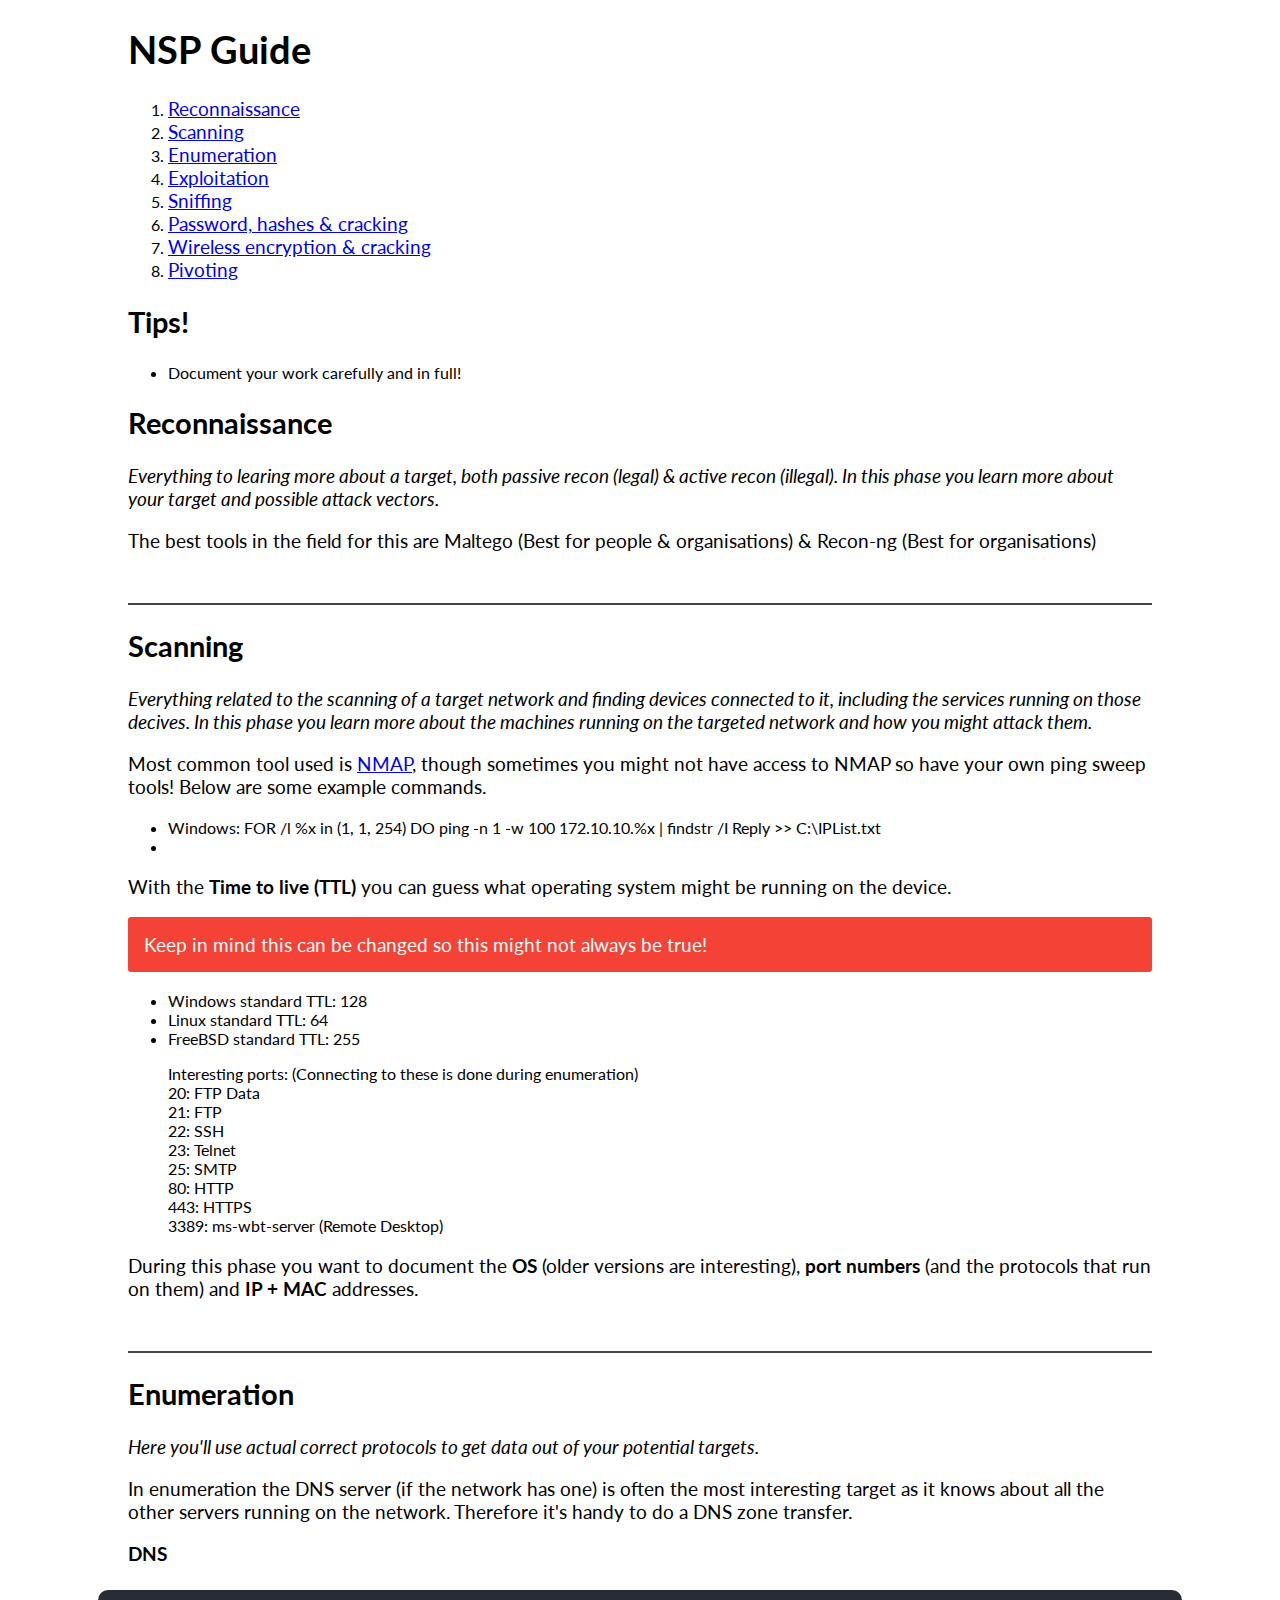
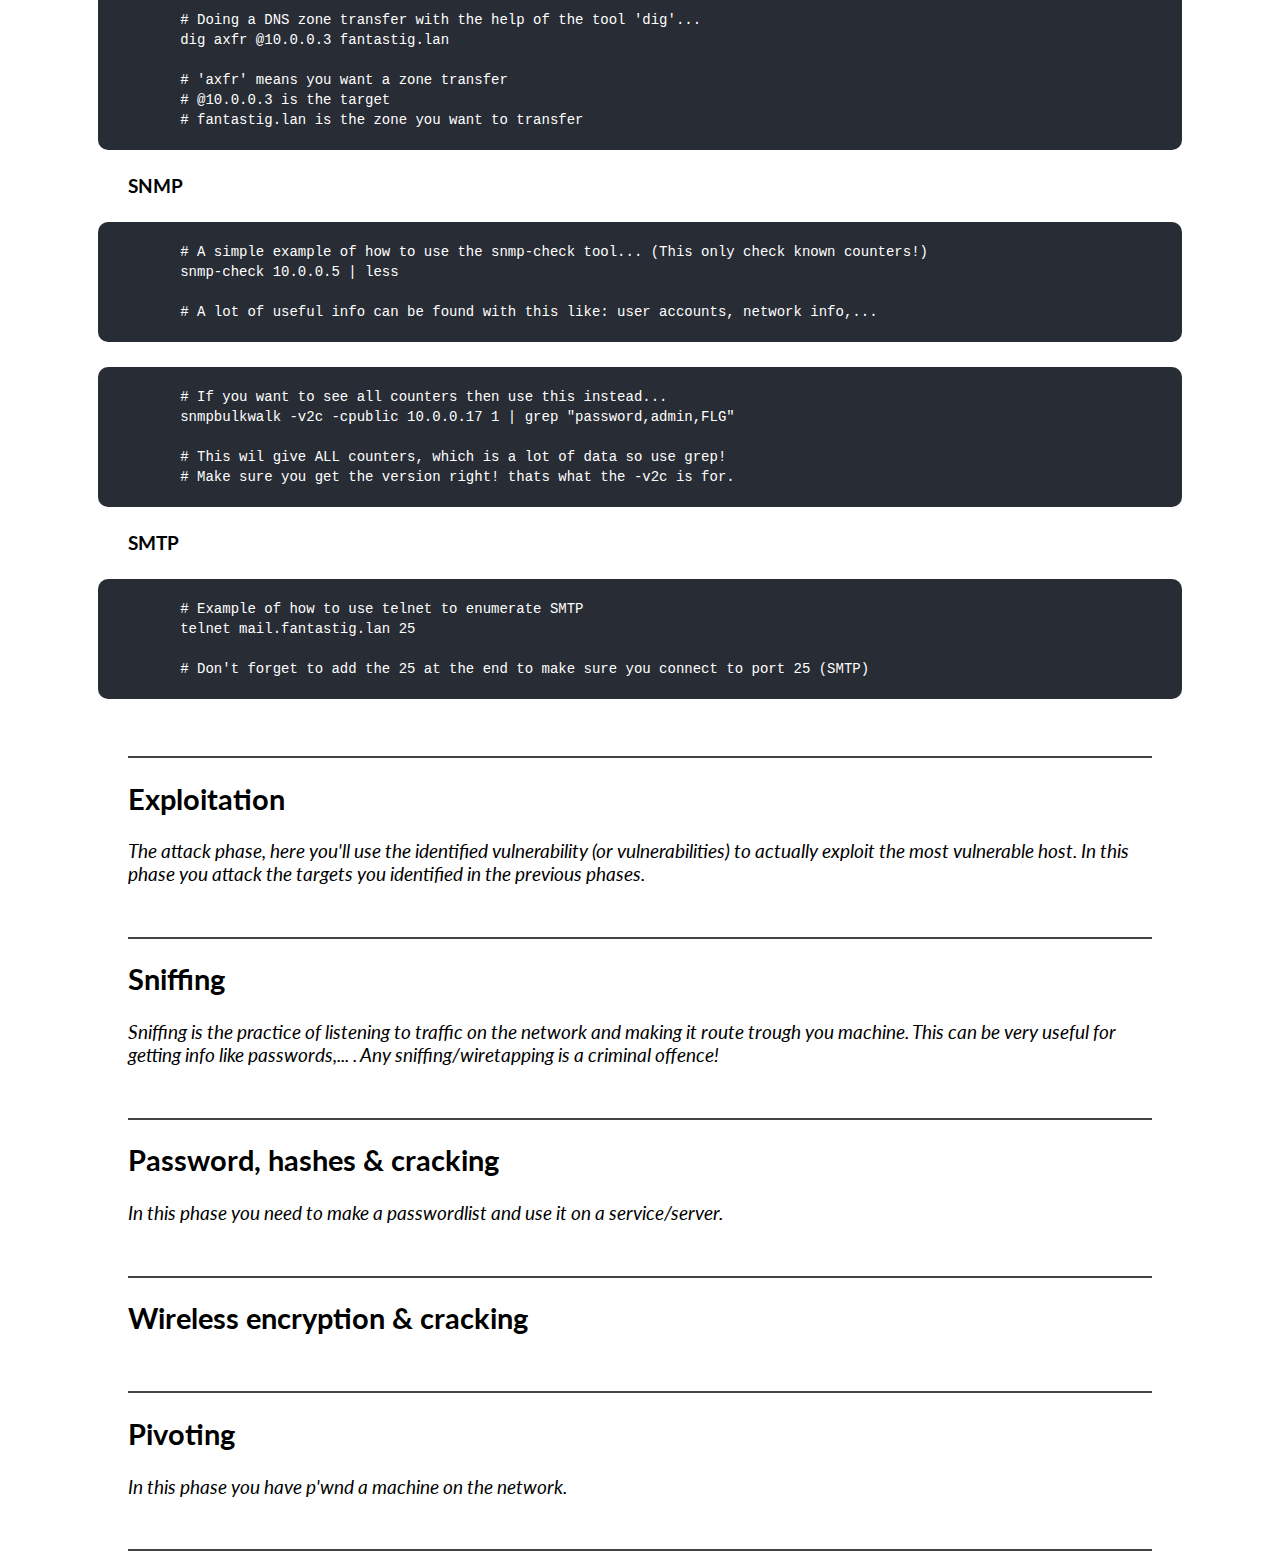
<file: index.html>
<!DOCTYPE html>
<html lang="en">
<head>
  <meta charset="UTF-8">
  <meta name="viewport" content="width=device-width, initial-scale=1.0">
  <meta http-equiv="X-UA-Compatible" content="ie=edge">
  <title>Let me be your guide young one...</title>
  <link href="https://fonts.googleapis.com/css?family=Lato" rel="stylesheet">
  <link rel="stylesheet" href="css/style.css">
</head>
<body>
  <header>
    <h1>NSP Guide</h1>
  </header>
  <nav>
    <ol>
      <li><a href="#reconnaissance">Reconnaissance</a></li>
      <li><a href="#scanning">Scanning</a></li>
      <li><a href="#enumeration">Enumeration</a></li>
      <li><a href="#exploitation">Exploitation</a></li>
      <li><a href="#sniffing">Sniffing</a></li>
      <li><a href="#password">Password, hashes & cracking</a></li>
      <li><a href="#wireless">Wireless encryption & cracking</a></li>
      <li><a href="#pivoting">Pivoting</a></li>
    </ol>
  </nav>

  <main>
    <h2>Tips!</h2>
    <ul>
      <li>Document your work carefully and in full!</li>
    </ul>
    <article id="reconnaissance">
      <h2>Reconnaissance</h2>
      <p class="subtitle">Everything to learing more about a target, both passive recon (legal) & active recon (illegal).
        In this phase you learn more about your target and possible attack vectors.</p>
      <p>The best tools in the field for this are Maltego (Best for people & organisations) & Recon-ng (Best for organisations)</p>
    </article>
    <article id="scanning">
      <h2>Scanning</h2>
      <p class="subtitle">Everything related to the scanning of a target network and finding devices connected to it, including the services running on those decives.
      In this phase you learn more about the machines running on the targeted network and how you might attack them.</p>

      <p>Most common tool used is <a href="details/nmap.html" target="_blank">NMAP</a>, though sometimes you might not have access to NMAP so have your own ping sweep tools! Below are some example commands.</p>
      <ul>
        <li>Windows: FOR /l %x in (1, 1, 254) DO ping -n 1 -w 100 172.10.10.%x | findstr /I Reply >> C:\IPList.txt</li>
        <li><!-- TODO: Add linux command --></li>
      </ul>
      <p>With the <span class="term">Time to live (TTL)</span> you can guess what operating system might be running on the device.</p>
      <p class="warning">Keep in mind this can be changed so this might not always be true!</p>

      <ul>
        <li>Windows standard TTL: 128</li>
        <li>Linux standard TTL: 64</li>
        <li>FreeBSD standard TTL: 255</li>
      </ul>

      <ul class="nodots">
          <li>Interesting ports: (Connecting to these is done during enumeration)</li>
          <li>20: FTP Data</li>
          <li>21: FTP</li>
          <li>22: SSH</li>
          <li>23: Telnet</li>
          <li>25: SMTP</li>
          <li>80: HTTP</li>
          <li>443: HTTPS</li>
          <li>3389: ms-wbt-server (Remote Desktop)</li>
        </ul>
  
        <p>During this phase you want to document the <span class="term">OS</span> (older versions are interesting), <span class="term">port numbers</span>
          (and the protocols that run on them) and <span class="term">IP + MAC</span> addresses.</p>

    </article>
    <article id="enumeration">
      <h2>Enumeration</h2>
      <p class="subtitle">Here you'll use actual correct protocols to get data out of your potential targets.</p>

      <p>In enumeration the DNS server (if the network has one) is often the most interesting target as it knows about 
        all the other servers running on the network. Therefore it's handy to do a DNS zone transfer. 
      </p>
      <h3>DNS</h3>
      <div class="code">
        # Doing a DNS zone transfer with the help of the tool 'dig'...
        dig axfr @10.0.0.3 fantastig.lan

        # 'axfr' means you want a zone transfer
        # @10.0.0.3 is the target
        # fantastig.lan is the zone you want to transfer
      </div>

      <h3>SNMP</h3>
      <div class="code">
        # A simple example of how to use the snmp-check tool... (This only check known counters!)
        snmp-check 10.0.0.5 | less

        # A lot of useful info can be found with this like: user accounts, network info,...
      </div>

      <div class="code">
        # If you want to see all counters then use this instead...
        snmpbulkwalk -v2c -cpublic 10.0.0.17 1 | grep "password,admin,FLG"

        # This wil give ALL counters, which is a lot of data so use grep!
        # Make sure you get the version right! thats what the -v2c is for.
      </div>

      <h3>SMTP</h3>
      <div class="code">
        # Example of how to use telnet to enumerate SMTP
        telnet mail.fantastig.lan 25
        
        # Don't forget to add the 25 at the end to make sure you connect to port 25 (SMTP)
      </div>
    </article>
    <article id="exploitation">
      <h2>Exploitation</h2>
      <p class="subtitle">The attack phase, here you'll use the identified vulnerability (or vulnerabilities) to actually exploit the most vulnerable host.
      In this phase you attack the targets you identified in the previous phases.</p>
    </article>
    <article id="sniffing">
      <h2>Sniffing</h2>
      <p class="subtitle">Sniffing is the practice of listening to traffic on the network and making it route trough
        you machine. This can be very useful for getting info like passwords,... . Any sniffing/wiretapping is a criminal
        offence!
      </p>
    </article>
    <article id="password">
      <h2>Password, hashes & cracking</h2>
      <p class="subtitle">In this phase you need to make a passwordlist and use it on a service/server.</p>
    </article>
    <article id="wireless">
      <h2>Wireless encryption & cracking</h2>
    </article>
    <article id="pivoting">
      <h2>Pivoting</h2>
      <p class="subtitle">In this phase you have p'wnd a machine on the network. <!-- TODO: complete --></p>
    </article>
  </main>
</body>
</html>
</file>
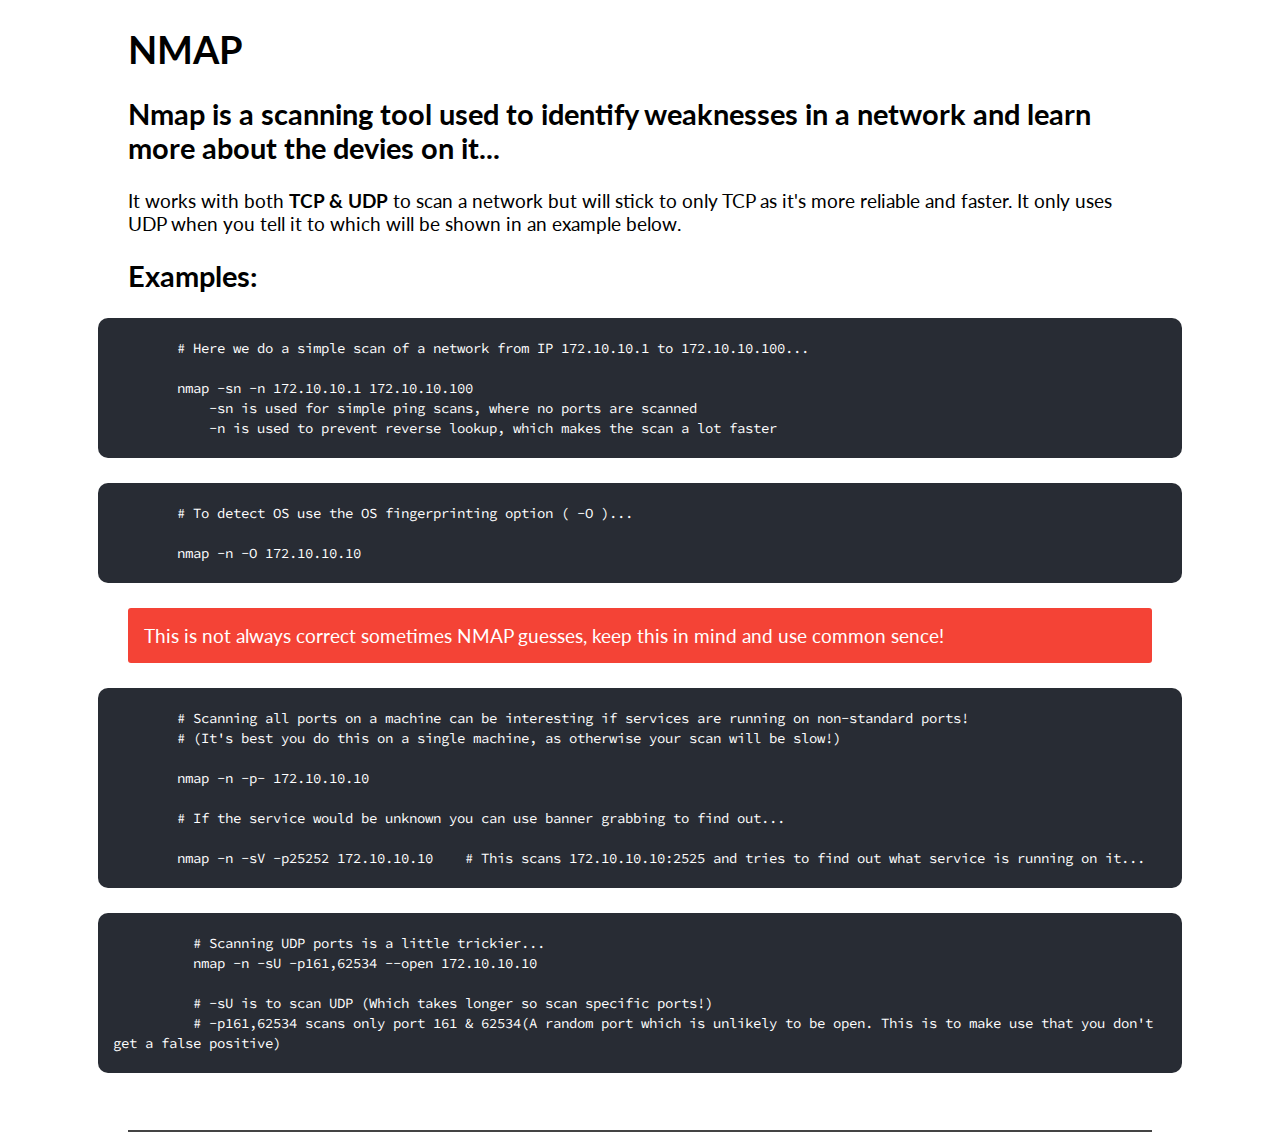
<file: details/nmap.html>
<!DOCTYPE html>
<html lang="en">
<head>
  <meta charset="UTF-8">
  <meta name="viewport" content="width=device-width, initial-scale=1.0">
  <meta http-equiv="X-UA-Compatible" content="ie=edge">
  <title>Details - NMAP</title>
  <link href="https://fonts.googleapis.com/css?family=Lato" rel="stylesheet">
  <link href="https://fonts.googleapis.com/css?family=Source+Code+Pro" rel="stylesheet">
  <link rel="stylesheet" href="/css/style.css">
</head>
<body>
  <header>
    <h1>NMAP</h1>
  </header>

  <main>
    <article>
      <h2>Nmap is a scanning tool used to identify weaknesses in a network and learn more about the devies on it...</h2>
      <p>It works with both <span class="term">TCP & UDP</span> to scan a network but will stick to only TCP as it's more reliable and faster. It only uses UDP when you tell it to which will be shown in an example below.</p>
      <h2>Examples:</h2>
      <div class="code">
        # Here we do a simple scan of a network from IP 172.10.10.1 to 172.10.10.100...

        nmap -sn -n 172.10.10.1 172.10.10.100
            -sn is used for simple ping scans, where no ports are scanned
            -n is used to prevent reverse lookup, which makes the scan a lot faster
      </div>

      <div class="code">
        # To detect OS use the OS fingerprinting option ( -O )...

        nmap -n -O 172.10.10.10
      </div>
      <p class="warning">This is not always correct sometimes NMAP guesses, keep this in mind and use common sence!</p>

      <div class="code">
        # Scanning all ports on a machine can be interesting if services are running on non-standard ports!
        # (It's best you do this on a single machine, as otherwise your scan will be slow!)

        nmap -n -p- 172.10.10.10

        # If the service would be unknown you can use banner grabbing to find out...

        nmap -n -sV -p25252 172.10.10.10    # This scans 172.10.10.10:2525 and tries to find out what service is running on it...
      </div>

      <div class="code">
          # Scanning UDP ports is a little trickier...
          nmap -n -sU -p161,62534 --open 172.10.10.10

          # -sU is to scan UDP (Which takes longer so scan specific ports!)
          # -p161,62534 scans only port 161 & 62534(A random port which is unlikely to be open. This is to make use that you don't get a false positive)
      </div>
    </article>
  </main>
</body>
</html>
</file>
<file: css/style.css>
body {
  width: 80%;
  margin-left: auto;
  margin-right: auto;
  font-family: 'Lato', sans-serif;
}
h1 {
  font-size: 2.4rem;
}
h2 {
  font-size: 1.8rem;
}
p, a {
  font-size: 1.2rem
}

.term {
  font-weight: bold;
}

.subtitle {
  font-style: italic;
}

.warning {
  color: white;
  background-color: #f44336;
  padding: 16px;
  border-radius: 3px;
}

.code {
  height: auto !important;
  font-size: 14px;
  line-height: 20px;
  white-space: pre-wrap;
  word-break: break-word;
  font-family: 'Source Code Pro', monospace;
  background: #282c34;
  margin: 25px -30px 25px -30px;
  padding-left: 15px;
  padding-right: 15px;
  color: white;
  border-radius: 10px;
}

ul.nodots {
  list-style: none;
}

article {
  padding-bottom: 2rem;
  border-bottom: #444 solid 2px;
}
</file>
